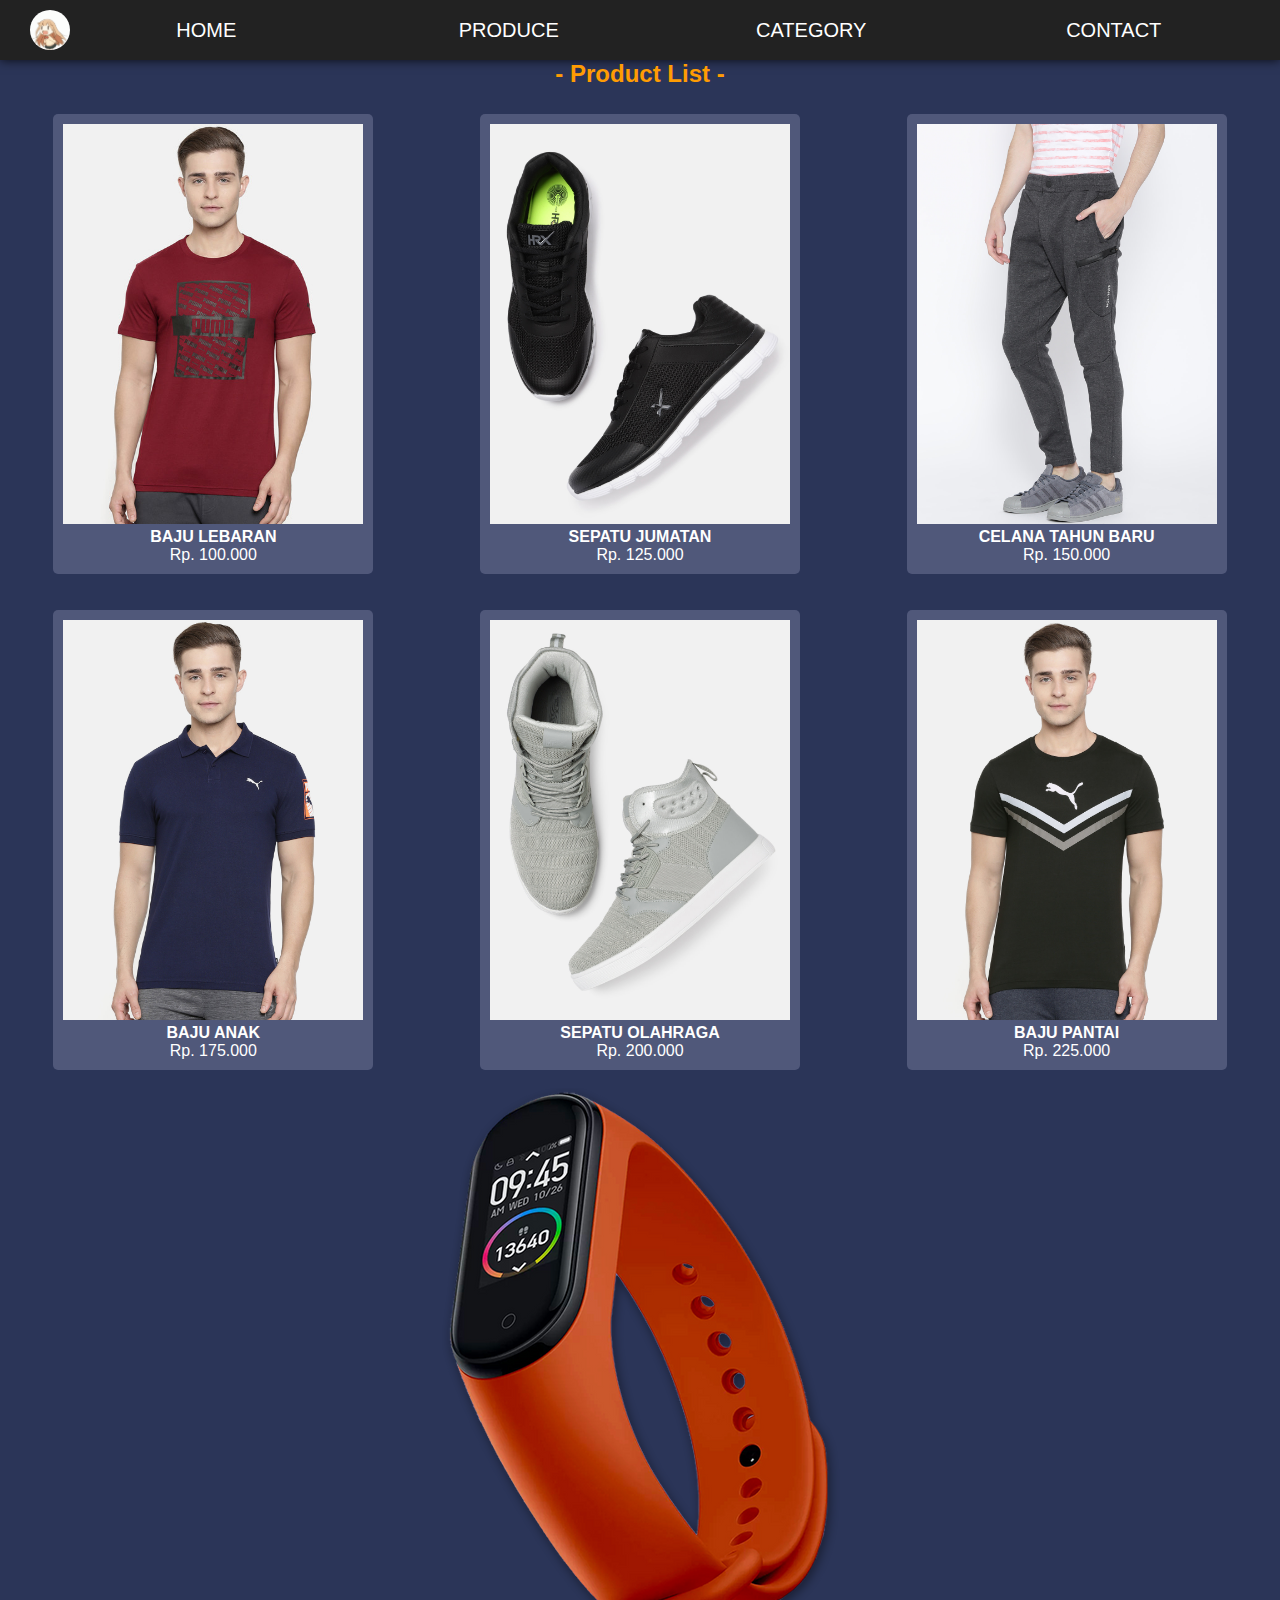
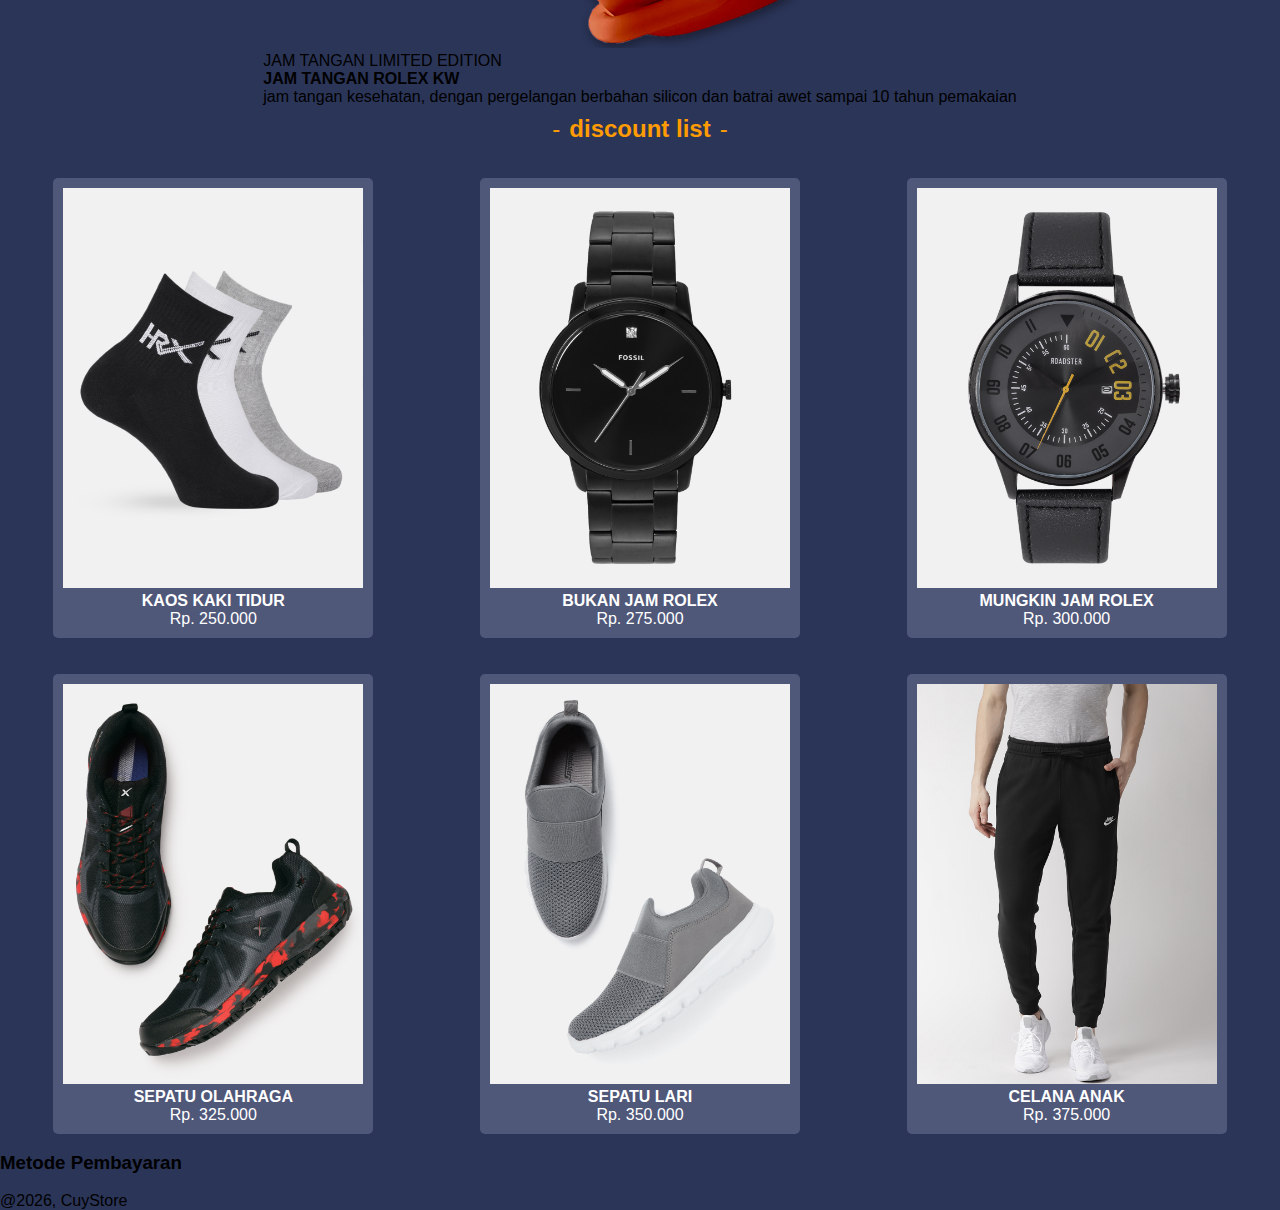
<file: index.html>
<!DOCTYPE html>
<html lang="en">

<head>
    <meta charset="UTF-8">
    <meta http-equiv="X-UA-Compatible" content="IE=edge">
    <meta name="viewport" content="width=device-width, initial-scale=1.0">
    <link rel="stylesheet" href="assets/style.css">
    <link rel="stylesheet" href="https://cdnjs.cloudflare.com/ajax/libs/animate.css/4.1.1/animate.min.css" />
    <link rel="stylesheet" href="https://cdnjs.cloudflare.com/ajax/libs/font-awesome/6.2.0/css/all.min.css"
        integrity="sha512-xh6O/CkQoPOWDdYTDqeRdPCVd1SpvCA9XXcUnZS2FmJNp1coAFzvtCN9BmamE+4aHK8yyUHUSCcJHgXloTyT2A=="
        crossorigin="anonymous" referrerpolicy="no-referrer" />
    <title>Home - Simple</title>
</head>

<body>
    <div class="chat fa fa-brands fa-square-whatsapp animate__animated animate__backInRight" onclick="chat()"></div>
    <header>
        <ul class="nav-list animate__animated animate__backInDown">
            <li class="for-gif">
                <img src="/assets/gif/tenor.gif">
            </li>
            <li class="nav-item">
                <a href="#" class="nav-link">
                    <span class=" nav-icon fa fa-home"></span>
                    <span class="nav-text">HOME</span>
                </a>
            </li>
            <li class="nav-item">
                <a href="#" class="nav-link">
                    <span class="nav-icon fa fa-cart-shopping"></span>
                    <span class="nav-text">PRODUCE</span>
                </a>
            </li>
            <li class="nav-item">
                <a href="category/index.html" class="nav-link">
                    <span class="nav-icon fa fa-bars"></span>
                    <span class="nav-text">CATEGORY</span>
                </a>
            </li>
            <li class="nav-item">
                <a href="#" class="nav-link">
                    <span class="nav-icon fa fa-envelope"></span>
                    <span class="nav-text">CONTACT</span>
                </a>
            </li>
        </ul>
    </header>
    <main>
        <!-- section page - product list -->
        <div class="container">
            <h2 class="title animate__animated animate__flash">- Product List -</h2>
            <!-- row - baris -->
            <div class="row">
                <!-- column - kolom -->
                <div class="col animate__animated animate__fadeIn" onclick="buy('baju lebaran', 100000)">
                    <img src="/assets/images/product-1.jpg" />
                    <h4 class="name">BAJU LEBARAN</h4>
                    <p class="name">Rp. 100.000</p>
                </div>
                <div class="col animate__animated animate__fadeIn" onclick="buy('sepatu jumatan', 125000)">
                    <img src="/assets/images/product-2.jpg" />
                    <h4 class="name">SEPATU JUMATAN</h4>
                    <p class="name">Rp. 125.000</p>
                </div>
                <div class="col animate__animated animate__fadeIn" onclick="buy('celana tahun baru', 150000)">
                    <img src="/assets/images/product-3.jpg" />
                    <h4 class="name">CELANA TAHUN BARU</h4>
                    <p class="name">Rp. 150.000</p>
                </div>
                <div class="col animate__animated animate__fadeIn" onclick="buy('baju anak', 175000)">
                    <img src="/assets/images/product-4.jpg" />
                    <h4 class="name">BAJU ANAK</h4>
                    <p class="name">Rp. 175.000</p>
                </div>
                <div class="col animate__animated animate__fadeIn" onclick="buy('sepatu olahraga', 200000)">
                    <img src="/assets/images/product-5.jpg" />
                    <h4 class="name">SEPATU OLAHRAGA</h4>
                    <p class="name">Rp. 200.000</p>
                </div>
                <div class="col animate__animated animate__fadeIn" onclick="buy('baju pantai', 225000)">
                    <img src="/assets/images/product-6.jpg" />
                    <h4 class="name">BAJU PANTAI</h4>
                    <p class="name">Rp. 225.000</p>
                </div>
            </div>
            <div class="offer">
                <div class="small-con">
                    <div class="row">
                        <div class="col-2">
                            <img class="offer-img" src="/assets/images/product-exclusive.png">
                        </div>
                        <div class="col-2">
                            <p>JAM TANGAN LIMITED EDITION</p>
                            <h4>JAM TANGAN ROLEX KW</h4>
                            <p>jam tangan kesehatan, dengan pergelangan berbahan silicon dan batrai awet sampai 10 tahun pemakaian</p>
                        </div>
                    </div>
                </div>
            </div>
            <div class="title">
                <p class="garis">-</p>
                <h2 class="judul-product animate__animated animate__flash">discount list </h2>
                <p class="garis">-</p>
            </div>
            <div class="row">
                <div class="col animate__animated animate__fadeIn" onclick="buy('kaos kaki tidur', 250000)">
                    <img src="/assets/images/product-7.jpg" />
                    <h4 class="name">KAOS KAKI TIDUR</h4>
                    <p class="name">Rp. 250.000</p>
                </div>
                <div class="col animate__animated animate__fadeIn" onclick="buy('bukan jam rolex', 275000)">
                    <img src="/assets/images/product-8.jpg" />
                    <h4 class="name">BUKAN JAM ROLEX</h4>
                    <p class="name">Rp. 275.000</p>
                </div>
                <div class="col animate__animated animate__fadeIn" onclick="buy('mungkin jam rolex', 300000)">
                    <img src="/assets/images/product-9.jpg" />
                    <h4 class="name">MUNGKIN JAM ROLEX</h4>
                    <p class="name">Rp. 300.000</p>
                </div>
                <div class="col animate__animated animate__fadeIn" onclick="buy('sepatu olahraga', 325000)">
                    <img src="/assets/images/product-10.jpg" />
                    <h4 class="name">SEPATU OLAHRAGA</h4>
                    <p class="name">Rp. 325.000</p>
                </div>
                <div class="col animate__animated animate__fadeIn" onclick="buy('sepatu lari', 350000)">
                    <img src="/assets/images/product-11.jpg" />
                    <h4 class="name">SEPATU LARI</h4>
                    <p class="name">Rp. 350.000</p>
                </div>
                <div class="col animate__animated animate__fadeIn" onclick="buy('celana anak', 375000)">
                    <img src="/assets/images/product-12.jpg" />
                    <h4 class="name">CELANA ANAK</h4>
                    <p class="name">Rp. 375.000</p>
                </div>
            </div>
        </div>
    </main>
    <footer class="footer">
        <div class="footer-left">
            <h3>Metode Pembayaran</h3>
            <div class="pembayaran">
                <img>
                <img>
                <img>
                <img>
            </div>
            <p>
                @<span id="year"></span>, CuyStore
            </p>
        </div>
        <div>
            <div>
                <i class="fa fa-map"></i>
            </div>
            <div></div>
            <div></div>
        </div>
    </footer>
    <script src="/assets/source.js"></script>
</body>

</html>
</file>
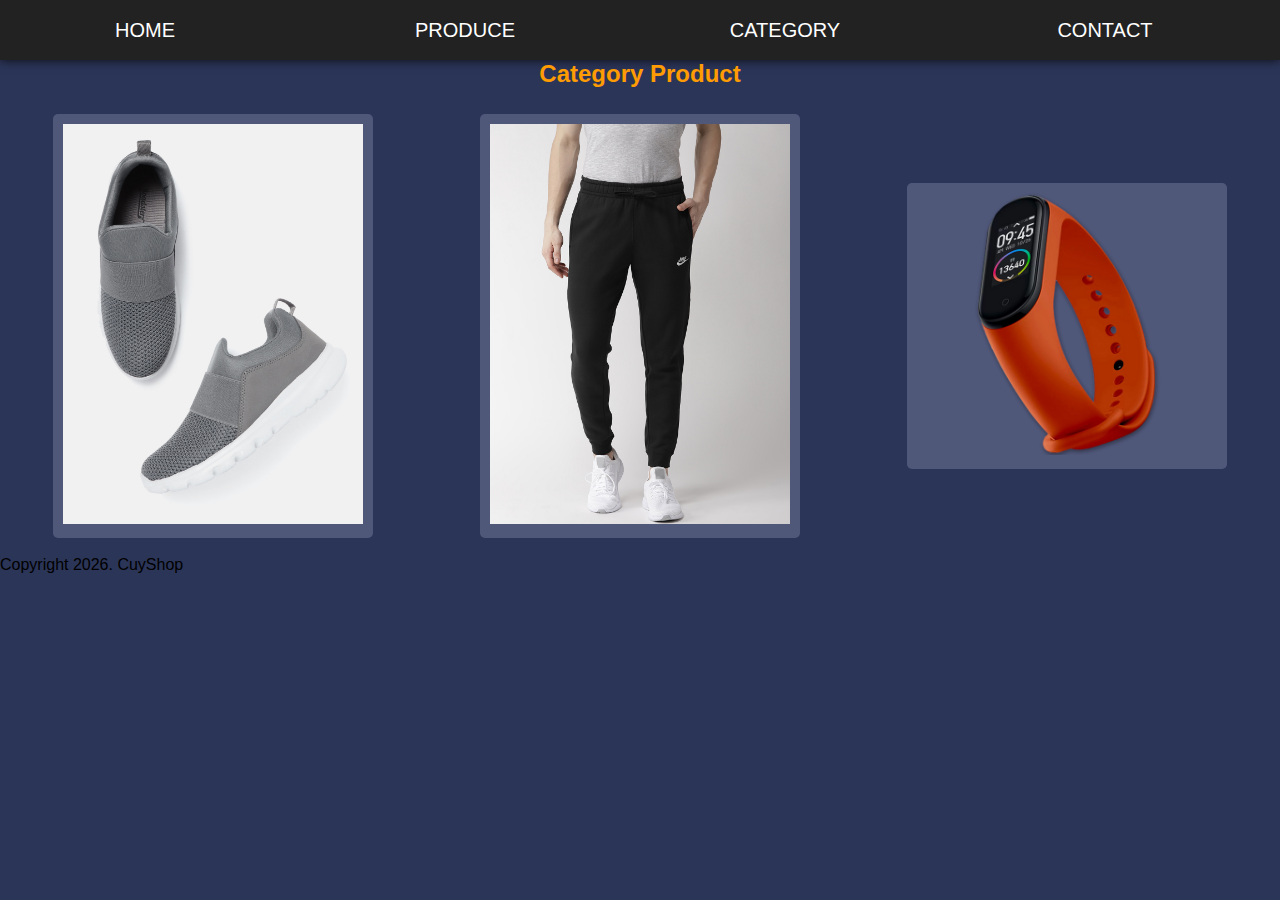
<file: category/index.html>
<!DOCTYPE html>
<html lang="en">

<head>
    <meta charset="UTF-8">
    <meta http-equiv="X-UA-Compatible" content="IE=edge">
    <meta name="viewport" content="width=device-width, initial-scale=1.0">
    <link rel="stylesheet" href="../assets/style.css">
    <link rel="stylesheet" href="https://cdnjs.cloudflare.com/ajax/libs/font-awesome/6.2.0/css/all.min.css"
        integrity="sha512-xh6O/CkQoPOWDdYTDqeRdPCVd1SpvCA9XXcUnZS2FmJNp1coAFzvtCN9BmamE+4aHK8yyUHUSCcJHgXloTyT2A=="
        crossorigin="anonymous" referrerpolicy="no-referrer" />
    <title>Category - Simple</title>
</head>

<body>
    <header>
        <ul class="nav-list">
            <li class="nav-item">
                <a href="../index.html" class="nav-link">
                    <span class=" nav-icon fa fa-home"></span>
                    <span class="nav-text">HOME</span>
                </a>
            </li>
            <li class="nav-item">
                <a href="#" class="nav-link">
                    <span class="nav-icon fa fa-cart-shopping"></span>
                    <span class="nav-text">PRODUCE</span>
                </a>
            </li>
            <li class="nav-item">
                <a href="#" class="nav-link">
                    <span class="nav-icon fa fa-bars"></span>
                    <span class="nav-text">CATEGORY</span>
                </a>
            </li>
            <li class="nav-item">
                <a href="#" class="nav-link">
                    <span class="nav-icon fa fa-envelope"></span>
                    <span class="nav-text">CONTACT</span>
                </a>
            </li>
        </ul>
    </header>
    <main>
        <!-- section page - product list -->
        <div class="container">
            <h2 class="title">Category Product</h2>
            <!-- row - baris -->
            <div class="row">
                <!-- column - kolom -->
                <div class="col"  onclick="buy('baju lebaran', 100000)">
                    <img src="../assets/images/product-11.jpg" />
                </div>
                <div class="col"  onclick="buy('sepatu jumatan', 125000)">
                    <img src="../assets/images/product-12.jpg" />
                </div>
                <div class="col"onclick="buy('celana tahun baru', 150000)">
                    <img src="../assets/images/product-exclusive.png" />
                </div>
            </div>
        </div>
    </main>
    <footer>
        <p>Copyright <span id="year"></span>. CuyShop</p>
    </footer>
    <script src="../assets/source.js"></script>
</body>

</html>
</file>
<file: assets/style.css>
*, html{
    padding: 0;
    margin: 0;
    box-sizing: border-box;
    font-family: Arial, Helvetica, sans-serif;
}
body{
    background-color: #2B3558;
}
.chat{
    position: fixed;
    bottom: 20px;
    right: 20px;
    z-index: 9;
    font-size: 4em;
    color: #25d366;
    cursor: pointer;
}
header{
    width: 100%;
    height: 60px;
    margin: 0 auto;
}
.for-gif{
    display:flex;
    justify-content: center;
    align-items: center;
    padding-left: 30px;
}
.nav-list>li>img{
    width: 40px;
    height: 40px;
    border-radius: 30px;
}
.nav-list{
    display: flex;
    box-shadow: 0 0 10px rgba(0, 0, 0,0.8);
    background-color: #222222;
}
.nav-item{
    width: 100%;
    height: 60px;
    display: flex;
    justify-content: center;
    align-items: center;
    padding-right: 30px;
}
.nav-link{
    text-decoration: none;
    font-size: 20px;

}
.nav-link:hover{
    background-color: #FF9C03;
    padding: 5px;
    border-radius: 5px;
}
.gif{
    width: 50px;
    height: 50px;
    border-radius: 50px;
    padding: 10px;
    text-decoration: none;
    display: block;
}
.nav-text{
    font-weight: border;
    color:white;
   
}
.nav-icon{
    display: none !important;
}

.container{
    max-width: 1280px;
    margin: 0 auto;
    padding: 0px;
}
.title{
    display: flex;
    text-align: center;
    position: relative;
    padding-bottom: 8px;
    color:#FF9C03;
    justify-content: center;
    align-items: center;
}
.garis{
    margin: 9px;
    font-size: 24px;
}
.row{
    display: flex;
    align-items: center;
    flex-wrap: wrap;
    justify-content: space-around;
}
.name{
    display:flex;
    justify-content: center;
    align-items: center;
}
.col{
    flex-basis:25%;
    padding: 10px;
    margin: 18px;
    min-width: 200px;
    cursor: pointer;
    background-color: #50587a;
    color: white;
    border-radius: 5px;
}
.col img{
    width: 100%;
}
.main-footer{
 width: 100%;
 height: 150%;
 background-color: #222222;
 display: flex;
 align-items: center;
 justify-content: center;
 color:yellow;
}
.garis-footer {
    width: 375px;
    height: 200px;
    display: flex;
    justify-content: center;
    border: 1px solid white;

}

@media  screen and (max-width:487px){
    header{
        width: 100%;
        position: fixed;
        bottom: 12px;
        left: 0;
        z-index: 9;
        padding: 10px;
     
    }
    .chat{
        z-index: 9;
    }
    .nav-list{
        background-color: white;
    }
    .for-gif{
        display: none;
    }
    .nav-text{
        display: none ;
    }
    .nav-link:hover{
        background-color: white;
    }
    .nav-icon{
        color: black;
        display: block !important;
        font-size: 20px;
        transition: .1s;
    }
    .nav-icon:hover{
        transform: translateY(-15%);
    }
    .col{
        text-align: center;
        flex-basis: 100%;
    }
}
</file>
